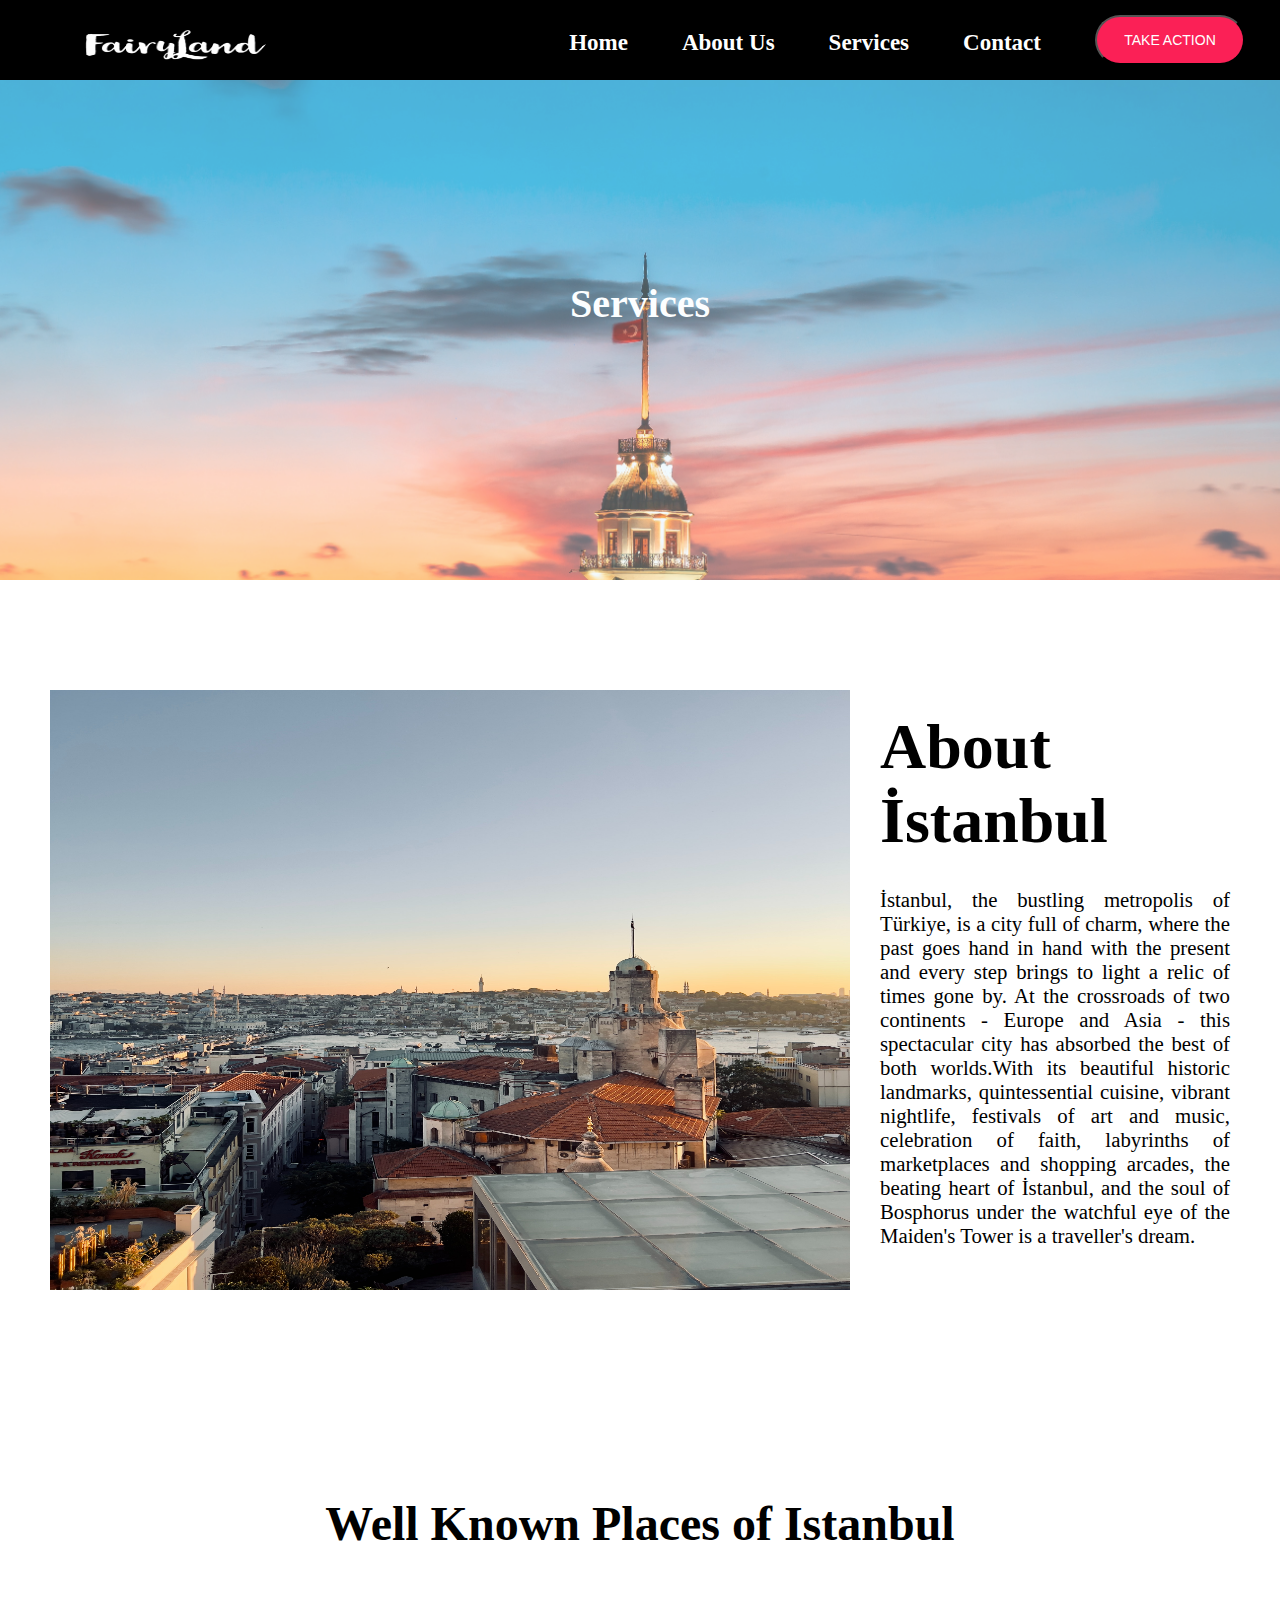
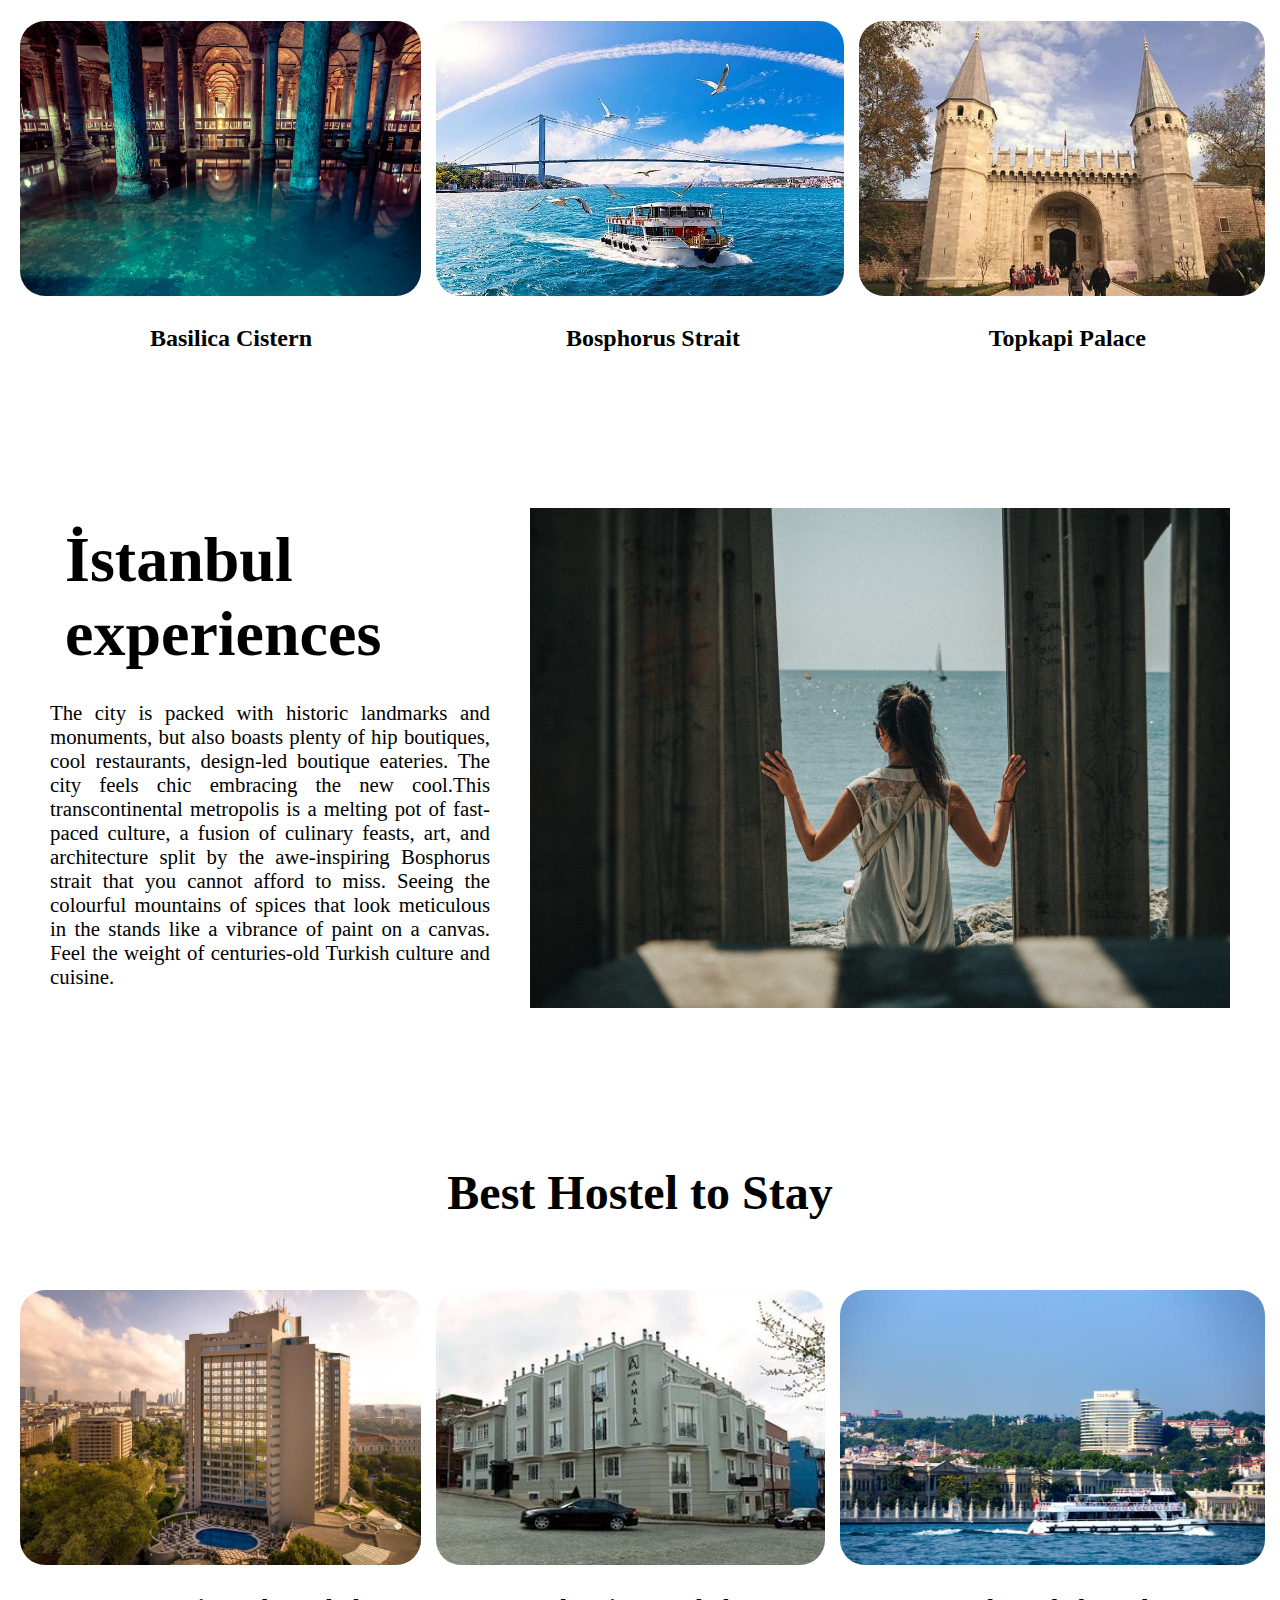
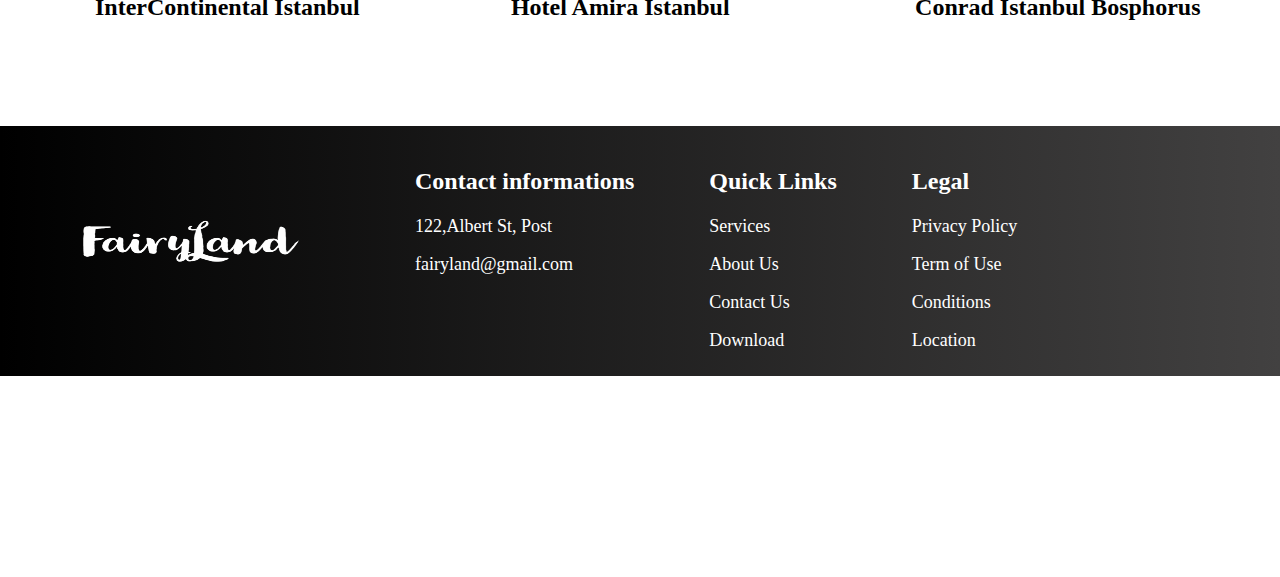
<file: index.html>
<!DOCTYPE html>
<html lang="en">
<head>
    <meta charset="UTF-8">
    <meta http-equiv="X-UA-Compatible" content="IE=edge">
    <meta name="viewport" content="width=device-width, initial-scale=1.0">
    <title>Document</title>
        <link rel="stylesheet" href="style.css"/>
        <link rel="stylesheet" href="footer.css"/>
        <link rel="stylesheet" href="header.css"/>
</head>
<header>
  <div class="nav">
    
    <img src="serviceimg\a.png" alt="logo"height="142px" width="250px"/>
 

  <ul>

    <li><a href="home.html">Home</a></li>
   <li><a href="aboutus.html">About Us</a></li>
   <li><a href="service.html">Services</a></li>
    <li><a href="contact.html">Contact</a></li>
    <li><a href="home.html"><button>TAKE ACTION</button></a></li>
   
  </ul>
   
  
  </div>
</header>
<body>



    <div class="service_bg">
        <h3 class="service_txt">Services</h3>
    </div>

  <div class="content1">
    <img src="serviceimg\imgmed.jpg" class="content1img"/>
    <div class="content1sts">
    <h2 class="content1h" >About İstanbul</h2>
    <p class="content1p">İstanbul, the bustling metropolis of Türkiye, is a city full of charm, where the past goes hand in hand with the present and every step brings to light a relic of times gone by. At the crossroads of two continents - Europe and Asia - this spectacular city has absorbed the best of both worlds.With its beautiful historic landmarks, quintessential cuisine, vibrant nightlife, festivals of art and music, celebration of faith, labyrinths of marketplaces and shopping arcades, the beating heart of İstanbul, and the soul of Bosphorus under the watchful eye of the Maiden's Tower is a traveller's dream.</p>
</div>
</div><br/>
<br>
<br>
<br>
<br>
<br>




   <h1 class="heading">Well Known Places of Istanbul</h1>

   <div class="content2flex1">
    <div class="content2sts">
      <img src="serviceimg\imgp6.jpg"class="content2img">
          <h2 class="content2h">Basilica Cistern</h2>
    </div>
    <div class="content2sts">
      <img src="serviceimg\imgp3.jpg"class="content2img">
          <h2 class="content2h">Bosphorus Strait</h2>
    </div>
    <div class="content2sts">
      <img src="serviceimg\imgp5.webp" class="content2img">
          <h2 class="content2h">Topkapi Palace</h2>
    </div>
  </div>
  <br>
  <br>
  <div class="content3">
    <img src="serviceimg\imgbottom.jpg" class="content3img"/>
    <div class="content3sts">
    <h2 class="content3h" >İstanbul experiences</h2>
    <p class="content1p">The city is packed with historic landmarks and monuments, but also boasts plenty of hip boutiques, cool restaurants, design-led boutique eateries. The city feels chic embracing the new cool.This transcontinental metropolis is a melting pot of fast-paced culture, a fusion of culinary feasts, art, and architecture split by the awe-inspiring Bosphorus strait that you cannot afford to miss.
      Seeing the colourful mountains of spices that look meticulous in the stands like a vibrance of paint on a canvas. Feel the weight of centuries-old Turkish culture and cuisine.</p>
</div>
</div><br/>

<br>

  <h1 class="heading">Best Hostel to Stay</h1>
  <div class="content2flex1">

    <div class="content2sts">
      <img src="serviceimg\imgh1.jpg" class="content2img" >
      <h2 class="content22h">InterContinental Istanbul</h2>
    </div>
    <div class="content2sts">
      <img src="serviceimg\imgh3.jpg"class="content2img">
          <h2 class="content22h">Hotel Amira Istanbul</h2>
    </div>
    <div class="content2sts">
      <img src="serviceimg\imgh2.jpg" class="content2img">
          <h2 class="content22h">Conrad Istanbul Bosphorus</h2>
    </div>
    
  </div>

</body><footer>
  <div class="row">
    <div class="col1">
     <img src="serviceimg\a.png" height="200px" width="300px" class="logo"></img>
    </div>
    <div class="col1">
         <h3 class="footh">Contact informations</h3>
        <p class="footsts">122,Albert St, Post</p>
        <p class="footsts">fairyland@gmail.com</p> 
    </div>
    <div class="col1" ><h3 class="footh">Quick Links</h3>
    <p class="footsts">Services</p>
    <p class="footsts">About Us</p>
    <p class="footsts">Contact Us</p>
    <p class="footsts">Download</p>
    </div>
    <div class="col1"><h3 class="footh">Legal</h3>
    <p class="footsts">Privacy Policy</p>
    <p class="footsts">Term of Use</p>
    <p class="footsts">Conditions</p>
    <p class="footsts">Location</p></div>
    <div class="col1" id="col"><h3 class="footh">Connect with us</h3>
    <p class="footsts">Instagram</p>
    <p class="footsts">Twitter</p>
    <p class="footsts">Facebook</p></div>
</div>
</footer>
</html>
</file>
<file: style.css>
*{
  margin: 0;
  padding:0;
}
.service_bg {
  /* The image used */
  background-image: url("./serviceimg/imgtop.jpg");
  min-height: 500px; 
  background-attachment: fixed;
  background-position: center;
  background-repeat: no-repeat;
  background-size: cover;
  opacity:0.70;
}
.service_txt{
  font-size: 250%;
  text-align: center;
  position: relative;
  bottom:-200px;
  color:rgb(251, 254, 255);
}
.content1img{
  float:left;
  padding-left: 20px;
  height:600px;
  width:800px;
}
.content1{
  padding: 10px;
  margin:30px 20px;
  margin-top: 100px;
  text-align: justify;
}
.content1sts{
  padding-left: 850px;
  padding-top: 20px;
}
.content1h{
  padding-bottom: 30px;
  font-size: 400%;
}
.content1p{
  font-size: 130%;
  padding-right: 20px;
}

.content3img{
  float:right;
  height:500px;
  width:700px;
  padding-left: 40px;
  padding-right: 20px;
}
.content3{
  padding: 10px;
  margin:30px 20px;
  margin-top: 100px;
  text-align: justify;
}
.content3sts{
  padding-top: 15px;
  padding-left: 20px;
}
.content3h{
  padding-bottom: 30px;
  font-size: 400%;
  padding-left: 15px;
}
.content3p{
  font-size: 150%;
  padding: 15px;
  margin-right: 10px;

}

.content2img{
  height: 275px;
  width:100%;
  margin: 10px;
  border-radius: 25px;
  
}
.content2sts {
  margin-right: 15px;
}  
.content2flex1{
 display:flex;
 justify-content: center;
 flex-direction: row;
 padding:10px;
}
.content2h{
  padding-left: 140px;
  padding-top: 15px;
}
.content22h{
  padding-left: 85px;
  padding-top: 15px;
}
.content2{
  padding: 10px;
}
.content4img{
  height: 275px;
  width:100%;
  margin: 10px;
  
}
.content4sts {
  padding: 5px;
  float: left;
}
.content4h{
  padding-left: 10px;
}
.content4{
  padding: 0px;
}
.heading{
  text-align: center;
  padding-top: 100px;
  padding-bottom: 50px;
  font-size: 300%;
}
</file>
<file: footer.css>
footer{
    color: #fff;
    font-size:95%;
    line-height: 20px;
    width:100%;
    background: linear-gradient(to right,#000000,#424141);
    margin-top: 95px;

    height:250px;
    
} 
.logo{
    position: relative;
    bottom:35px;
}
.col1{
    padding: 15px;
    float: left;
    margin-left: 25px;
    margin-right: 20px;
    margin-top: 30px;
    margin-bottom: 5px;
    
}
.footsts{
    padding-top: 10px;
    padding-right: 10px;
    padding-bottom: 3px;
    margin-top: 5px;
    font-size: large;
}
.footh{
    padding-bottom: 10px;
    font-size: x-large;
}
</file>
<file: header.css>
html, body {
    height: 100%;
    width: 100%;
    margin: 0;
  }
  .nav {
    background-color: black;
    width: 100%;
    height: 80px;
  }
  .nav img{
    position:relative;
    bottom:30px;
    right: -50px;
  }
  .nav ul{
    float: right;
    margin-top: 25px;
  }
  .nav ul li {
    margin-right: 20px;
    margin-left: 30px;
    display: inline-block;
  }
  .nav ul li a{
    color: white;
    position:relative;
    bottom:5px;
    text-decoration: none;
    font-size: 23px;
    font-weight: bold;
   
  }
  .nav ul li button {
    width: 150px;
    height: 50px;
    position:relative;
    bottom:5px;
    border-radius:30px;
     font-size: 14px;
    background-color: #fb2056;
    margin-right: 15px;
    color: white;
  }
</file>
